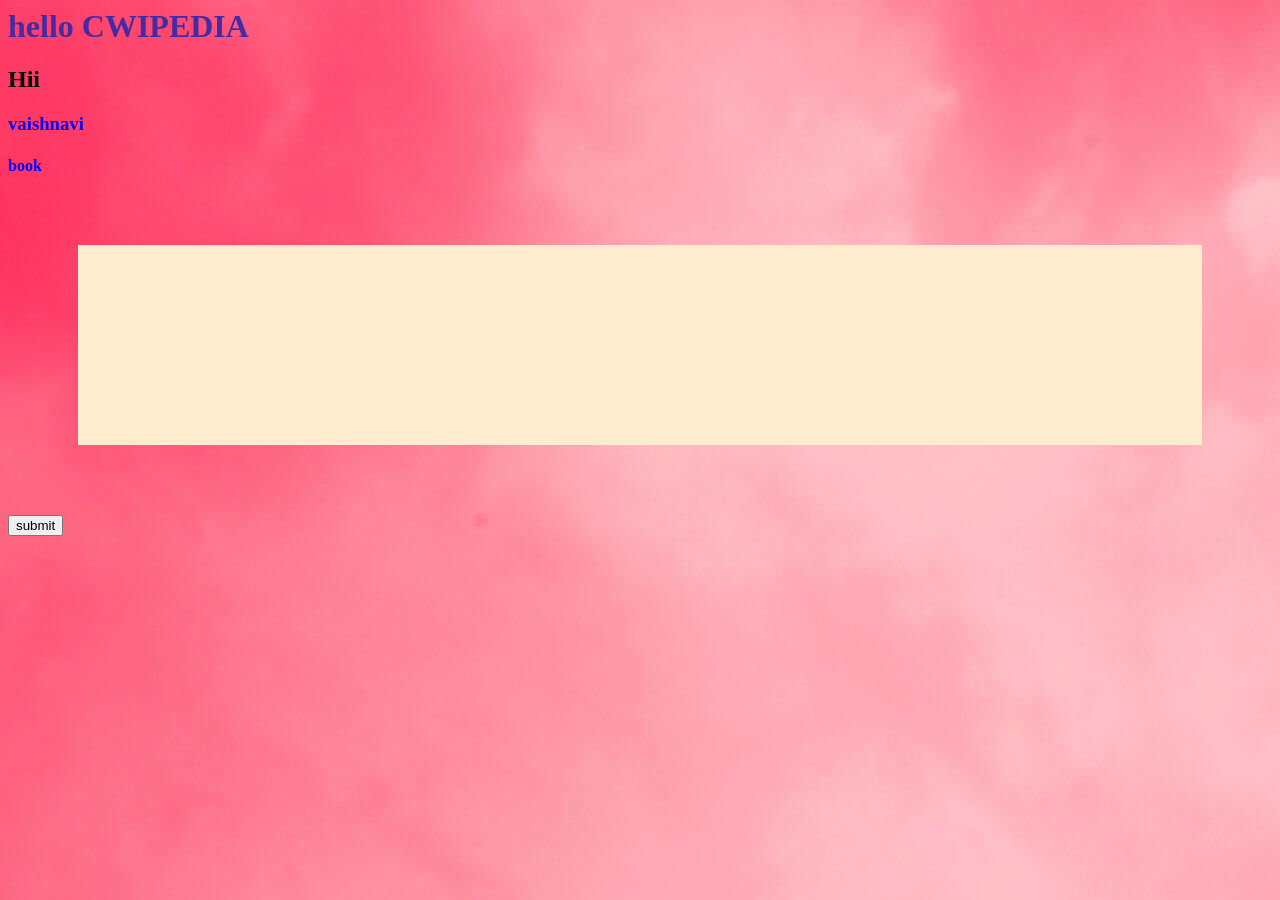
<file: week1/day3/index.html>
<html>
    <head>
        <link rel="stylesheet" href="style.css">
        <title>web application</title>
        <style>
            h2{
                color: blueviolet'
            }
        </style>
        <script src="main.js"></script>
    </head>
    <body background="imaje/image.jpg">
    <body>
        <h1 style="color:rgb(69, 42, 165) ">hello CWIPEDIA</h1>
        <H2>Hii</H2>
        <h3>vaishnavi</h3>
        <h4 id="name">book</h4>
        <div class="temp"></div>
        <button onclick="fun()"=type"button">submit</button>
    </body>
</html>
</file>
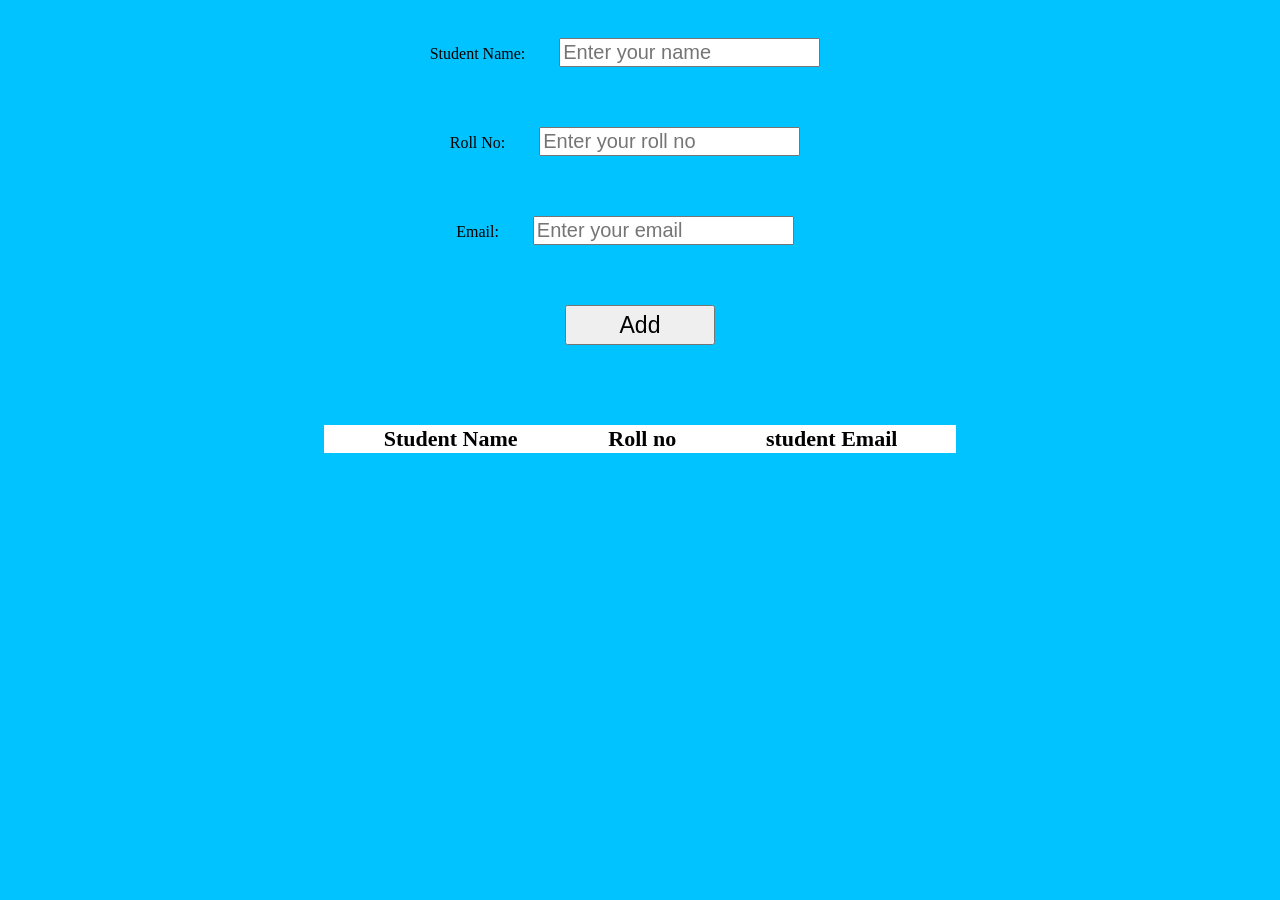
<file: week2/day 3/index.html>
<!DOCTYPE html>
<html>
<head>
    <meta charset='utf-8'>
    <meta http-equiv='X-UA-Compatible' content='IE=edge'>
    <title>Student Information</title>
    <meta name='viewport' content='width=device-width, initial-scale=1'>
    <link rel='stylesheet' type='text/css' media='screen' href='main.css'>
   
</head>
<body>
    <label class="form-lable">Student Name: </label>
    <input required class="form-control" id="name" type="text" name="name" placeholder="Enter your name"><br>
    <label class="form-lable">Roll No: </label>
    <input required class="form-control" id="roll" type="number" name="roll" placeholder="Enter your roll no"><br>
    <label class="form-lable">Email: </label>
    <input required class="form-control" id="email" type="text" name="email" placeholder="Enter your email"><br>


    <button type="submit" onclick="add_data()" id="submit">Add</button>


    <table id="display">
        <tr>
            <th>Student Name</th>
            <th>Roll no</th>
            <th>student Email</th>
        </tr>
    <table>


    <script src='main.js'></script>
<body>
</html>
</file>
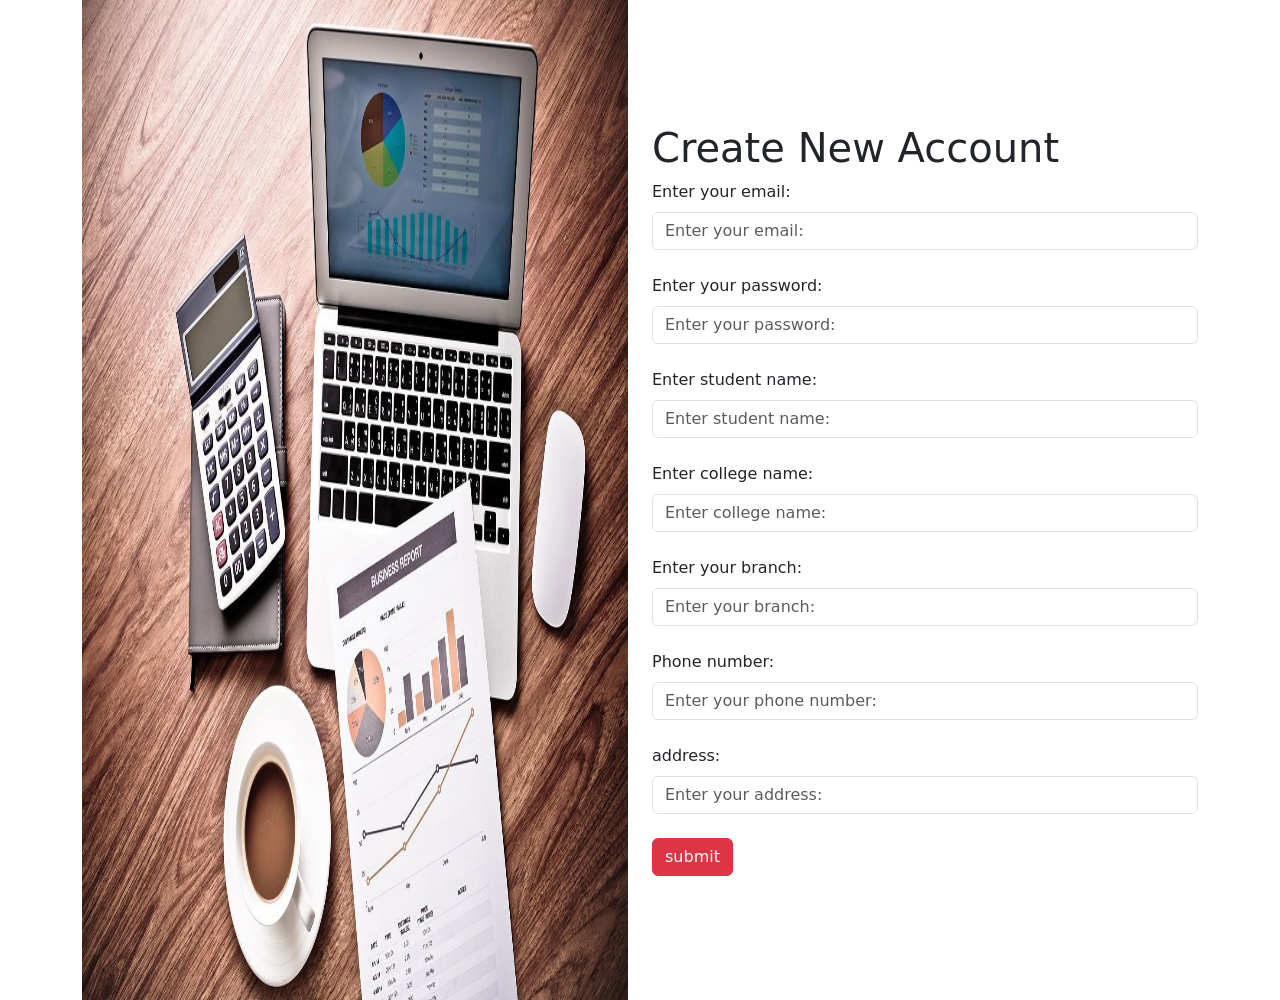
<file: week2/day1/index.html>
<!DOCTYPE html>
<html>
<head>
    <meta charset='utf-8'>
    <meta http-equiv='X-UA-Compatible' content='IE=edge'>
    <title>Create new account</title>
    <meta name='viewport' content='width=device-width, initial-scale=1'>
    <link href="https://cdn.jsdelivr.net/npm/bootstrap@5.0.2/dist/css/bootstrap.min.css" rel="stylesheet"
     integrity="sha384-EVSTQN3/azprG1Anm3QDgpJLIm9Nao0Yz1ztcQTwFspd3yD65VohhpuuCOmLASjC" crossorigin="anonymous">
</head>
<body>
    <div class="container">
        <div class="row">
          <div class="col">
            <img src="image.jpg" class="img-fluid" style="height:1000px">
          </div>
          <div class="col" style="margin-top:auto ;margin-bottom:auto">
            <form class="form-group" onsubmit=account()>
                <p class="h1">Create New Account</p>
                <label class="form-label">Enter your email:</label>
                <input required class="form-control" id="email" type="text" name="email" placeholder="Enter your email:"/><br>         
                <label class="form-label">Enter your password:</label>
                <input required class="form-control" id="password" type="password" name="password" placeholder="Enter your password:"/><br>
                <label class="form-label">Enter student name:</label>
                <input required class="form-control" id="student_name" type="text" name="student_name" placeholder="Enter student name:"/><br>
                <label class="form-label">Enter college name:</label>
                <input required class="form-control" id="college_name" type="text" name="college_name" placeholder="Enter college name:"/><br>
                <label class="form-label">Enter your branch:</label>
                <input required class="form-control" id="branch" type="text" name="branch" placeholder="Enter your branch:"/><br>
                <label class="form-label">Phone number:</label>
                <input required class="form-control" id="Phone_number" type="number" name="Phone_number" placeholder="Enter your phone number:"/><br>
                <label class="form-label">address:</label>
                <input required class="form-control" id="address" type="text" name="address" placeholder="Enter your address:"/><br>
                
                
                <button class="btn btn-danger" type ="submit">submit</button>
            </form>
          </div>
        </div>
    </div>
      <script src="main.js"></script>
</body>
</html>
</file>
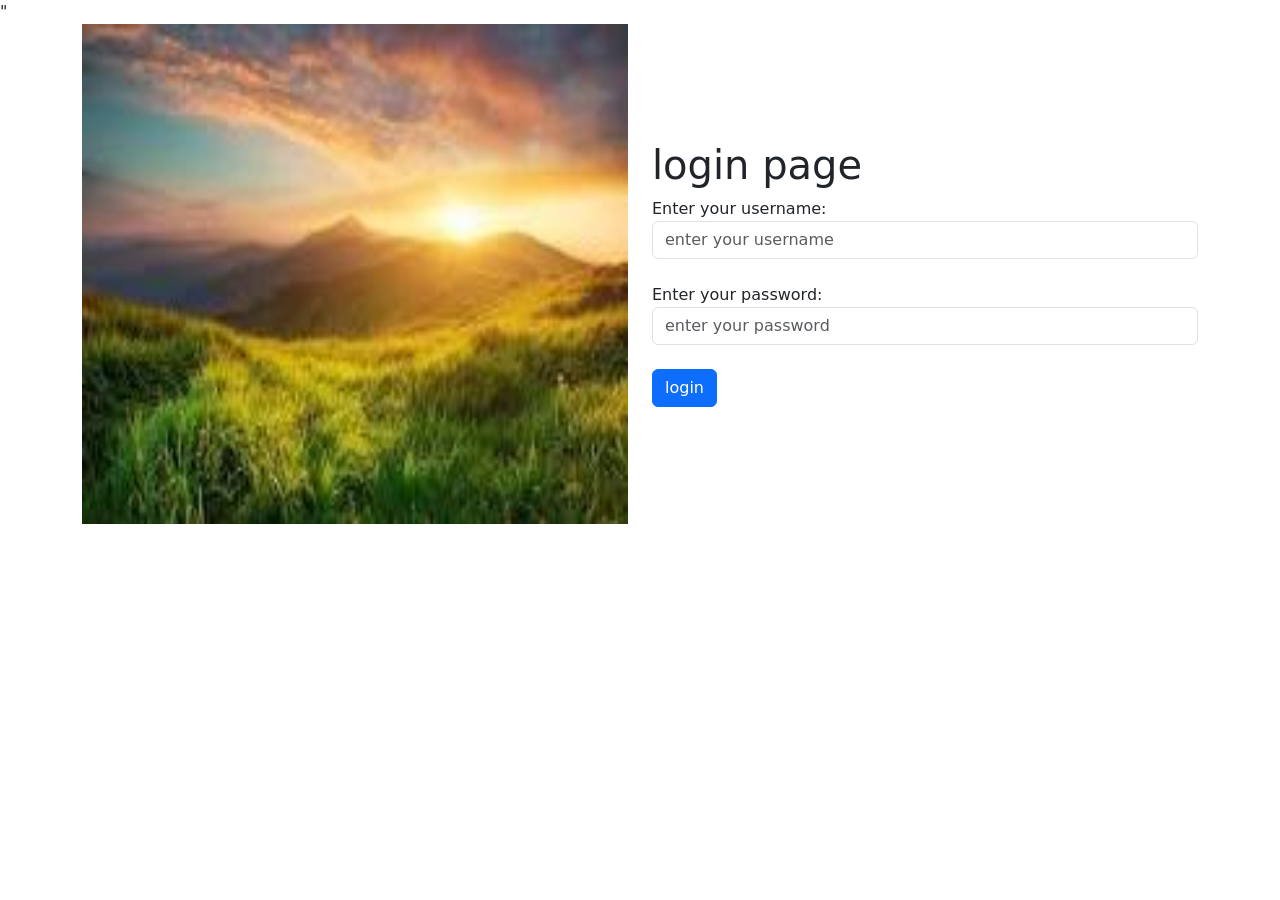
<file: week1/day 5/work/index.html>
<!DOCTYPE html>
<html>
<head>
    <meta charset='utf-8'>
    <meta http-equiv='X-UA-Compatible' content='IE=edge'>
    <title>login page</title>
    <meta name='viewport' content='width=device-width, initial-scale=1'>
    <link href="https://cdn.jsdelivr.net/npm/bootstrap@5.0.2/dist/css/bootstrap.min.css" rel="stylesheet" integrity="sha384-EVSTQN3/azprG1Anm3QDgpJLIm9Nao0Yz1ztcQTwFspd3yD65VohhpuuCOmLASjC" crossorigin="anonymous">"
    
</head>
<body>
    <div class="container">
        <div class="row">
                <div class="col ">
                    <img src="nature image.jfif" class="img-fluid" style="height: 500px;">
                </div>
                <div class="col "style="margin-top:auto;
                margin-bottom:auto">
                    <form class="form-group" onsubmit="login()">
                        <p class="h1">login page</p>
                        <lable class="form-label">Enter your username:</lable>
                        <input class="form-control"id="username" type="text" name="username" placeholder="enter your username"/><br>
                        <lable class="form-label">Enter your password:</lable>
                        <input class="form-control" id="password" type="password" name="password" placeholder="enter your password"/><br>
                        <button class="btn btn-primary" type="submit">login</button>
                    </form>
                </div>
        </div>
    <script src='main.js'></script>
</body>
</html>
</file>
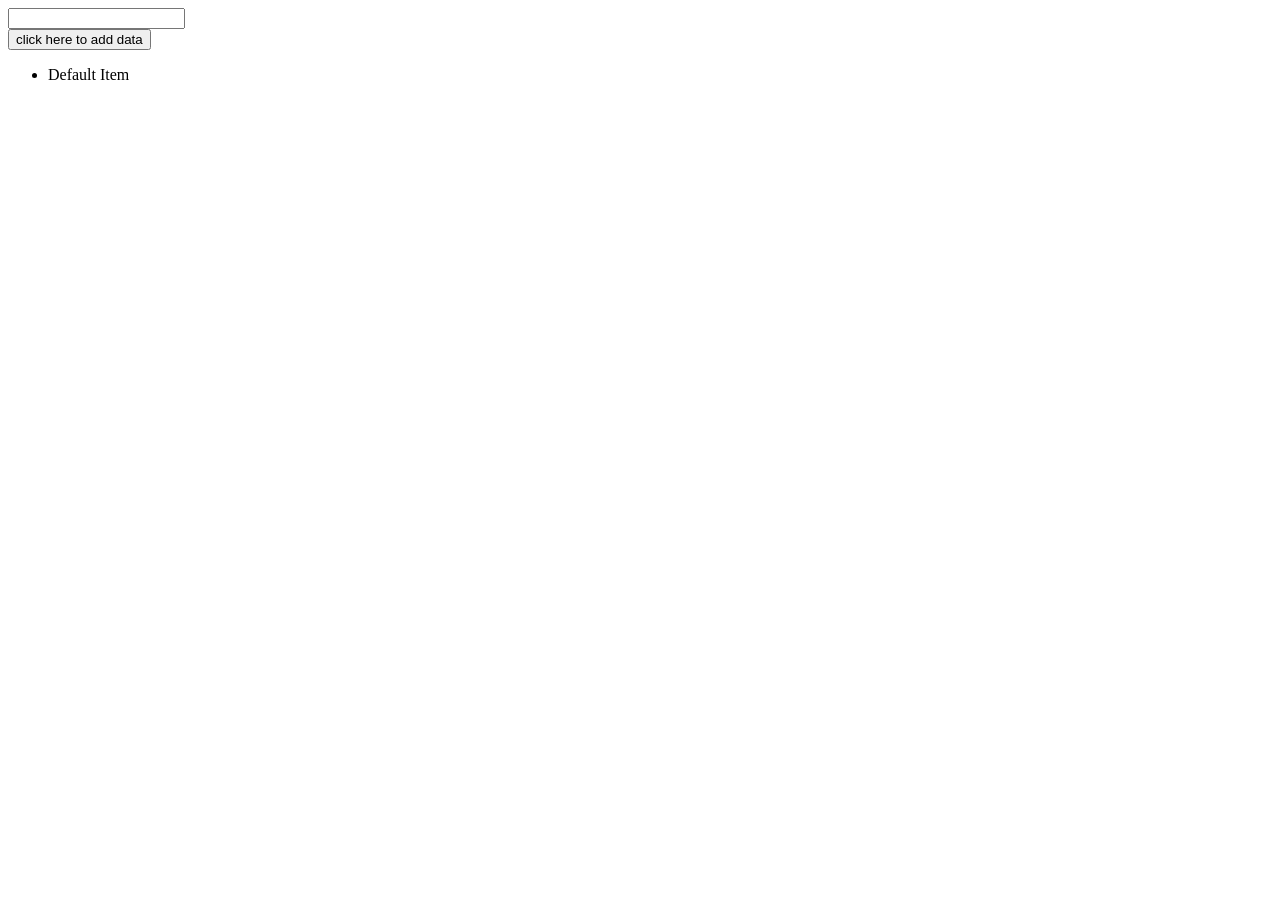
<file: week2/day 2/day 2 task no 5/index.html>
<!DOCTYPE html>
<html>
    <head>
        <title>Append</title>
    </head>
    <body>
        <input type="text" name="text" id="new_data"/>
        <br>
        <button type="submit" onclick="add_data()">click here to add data</button>


    <div>
        <ul id="unordered_list">
           <li id="first_list_item">Default Item</li>
        </ul>
    </div>
    <script src="main.js"></script>

    </body>
    
</html>
</file>
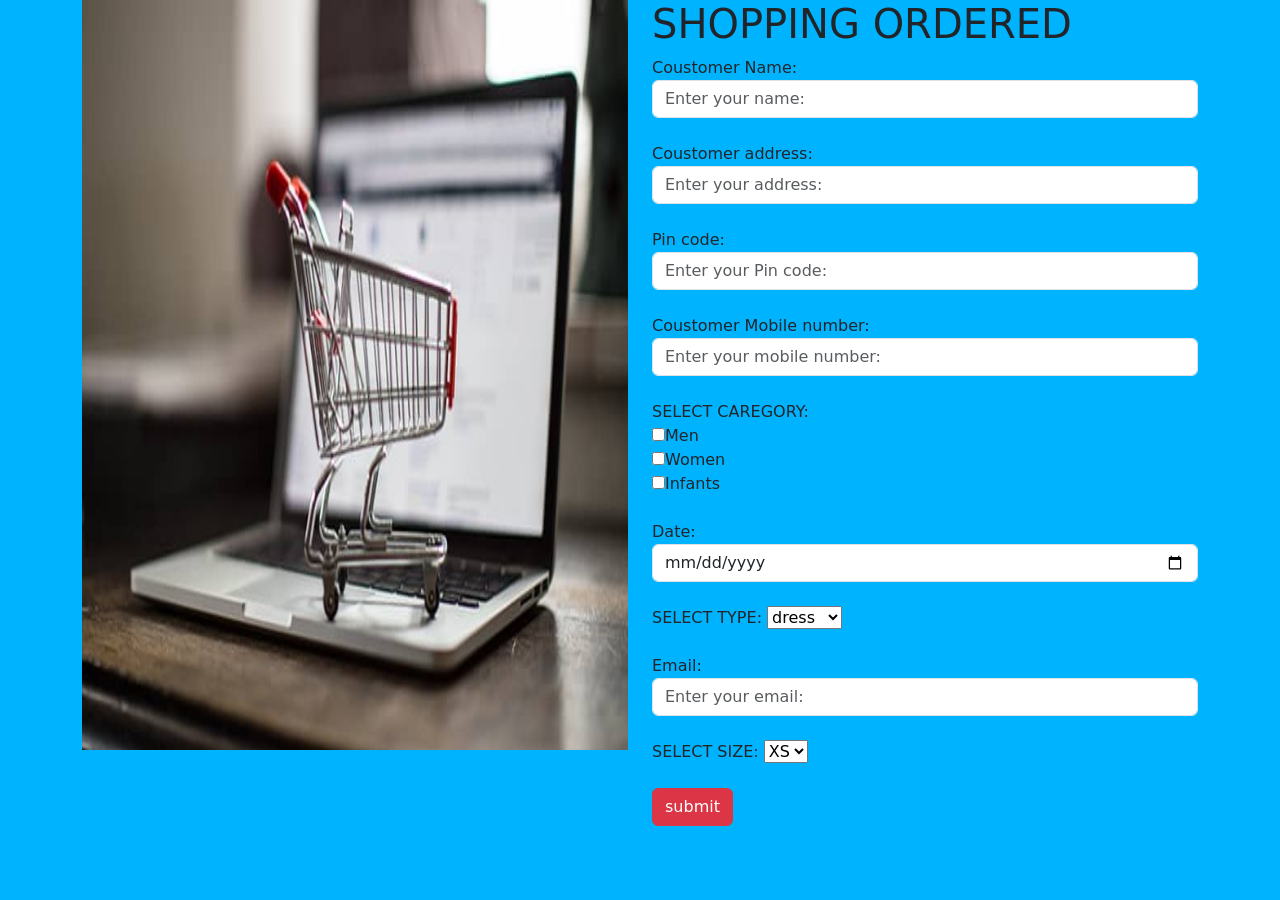
<file: week2/day 3/shopping account/index.html>
<!DOCTYPE html>
<html>
<head>
    <meta charset='utf-8'>
    <meta http-equiv='X-UA-Compatible' content='IE=edge'>
    <title>shopping form</title>
    <meta name='viewport' content='width=device-width, initial-scale=1'>
    <link href="https://cdn.jsdelivr.net/npm/bootstrap@5.0.2/dist/css/bootstrap.min.css" rel="stylesheet" integrity="sha384-EVSTQN3/azprG1Anm3QDgpJLIm9Nao0Yz1ztcQTwFspd3yD65VohhpuuCOmLASjC" crossorigin="anonymous">
   
</head>
<body style="background-color:rgb(0, 179, 255);"></body>
    <div class="container">

        <div class="row">
            <div class="col" >
                <img src="safe_shopping_1.jpg" class="img-fluid" style="height: 750px;">
            </div>
               
        
        <div class="col" style="margin-top: auto; margin-bottom: auto;">
        <form class="form-group" onsubmit="account()">
        <h1 class=h1>SHOPPING ORDERED</h1>
        <label class="form-lable">Coustomer Name:</label>
        <input class="form-control" id="name" type="text" placeholder="Enter your name:"></br>
        <label class="form-lable">Coustomer address:</label>
        <input class="form-control" id="address" type="text" placeholder="Enter your address:"></br>
        <label class="form-lable">Pin code:</label>
        <input class="form-control" id="Pin_code" type="number" placeholder="Enter your Pin code:"></br>
        <label class="form-lable">Coustomer Mobile number:</label>
        <input class="form-control" id="Mobile_number" type="number" placeholder="Enter your mobile number:"></br>
           

        SELECT CAREGORY:<br>
        <input type="checkbox" name="c1" value="Men">Men<br>
        <input type="checkbox" name="c2" value="Women">Women<br>
        <input type="checkbox" nmae="c3" value="Infants">Infants</br>

        <br><label class="form-lable">Date:</label>
        <input class="form-control" id="Date" type="date" placeholder="Enter date:"></br>
        SELECT TYPE:
        <select name="type">
            <option value="dress">dress</option>
            <option value="Jeans">Jeans</option>
            <option value="M">M</option>
            <option value="L">L</option>
            <option value="XL">XL</option>
            <option value="Shirt">Shirt</option>
            <option value="SwimL">SwimL</option>
            <option value="Coat">Coat</option>
        </select></br>
        <br>
          <label class="form-lable">Email:</label>
          <input class="form-control" id="Email" type="text" placeholder="Enter your email:"><br>
        SELECT SIZE:
            <select name="SIZE">
                <option value="XS">XS</option>
                <option value="S">S</option>
                <option value="M">M</option>
                <option value="L">L</option>
                <option value="XL">XL</option>
            </select></br>

        </br><button class="btn btn-danger" type="submit">submit</button>
        </form>
            <script src='main.js'></script>
    </div>
    </div>
    </div>
    
</body>
</html>
</file>
<file: week1/day3/style.css>
h3{
    color: blue;
}
body{
     background-image: url("imaje/image.jpg");
     background-repeat: no-repeat;
     background-size: covers;
}
@media(min-width:568px){
    #name{
        color:blue;
    }
}
.temp{
    height: 200px;
    background-color:blanchedalmond;
    margin: 70px;
}
</file>
<file: week2/day 3/main.css>
table{
    border-collapse: collapse;
    width: 50%;
    margin: 50px auto;
    background-color: white;
    font-size:22px;
}
.form lable1{
    font-size: 25px;
    font-family: 'Franklin Gothic Medium', 'Arial Narrow', Arial, sans-serif;
    color: black;
    margin: 30px;
}
.form-control{
    font-size: 20px;
    font-family: 'Franklin Gothic Medium', 'Arial Narrow', Arial, sans-serif;
    color: black;
    width: auto;
    margin: 30px;
}
html{
    background-color:rgb(0, 195, 255);
    text-align: center;
}
#submit{
    width: 150px;
    height: 40px;
    font-size: 23px;
    font-family: 'Franklin Gothic Medium', 'Arial Narrow', Arial, sans-serif;
    margin: 30px;
}
</file>
